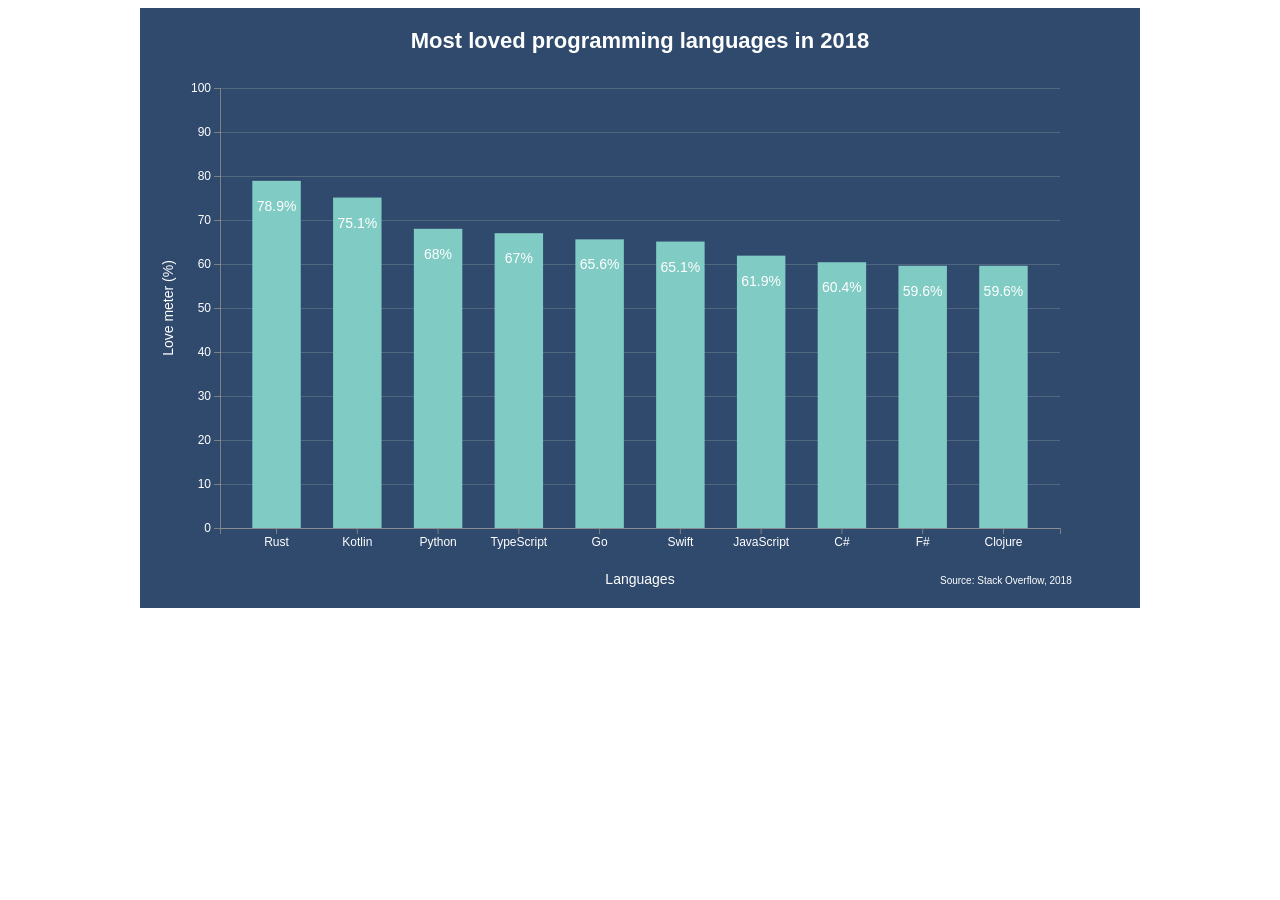
<file: chart/index.html>
﻿
<head>
    <meta charset="UTF-8" />
    <meta name="viewport" content="width=device-width, initial-scale=1.0" />
    <meta http-equiv="X-UA-Compatible" content="ie=edge" />
    <title>Bar chart with D3.js</title>

    <!--<link href="https://fonts.googleapis.com/css?family=Open+Sans" rel="stylesheet" href="MqebJZ.css">-->
    <link rel="stylesheet" href="MqebJZ.css">
</head>
<body>
    <div id='layout'>
        <!-- <h2>Bar chart example</h2> -->
        <div id='container'>
            <svg />
        </div>
    </div>

</body>
<script type="text/javascript" src="d3.v5.min.js"></script>
<script type="text/javascript" src="MqebJZ.js"></script>
</file>
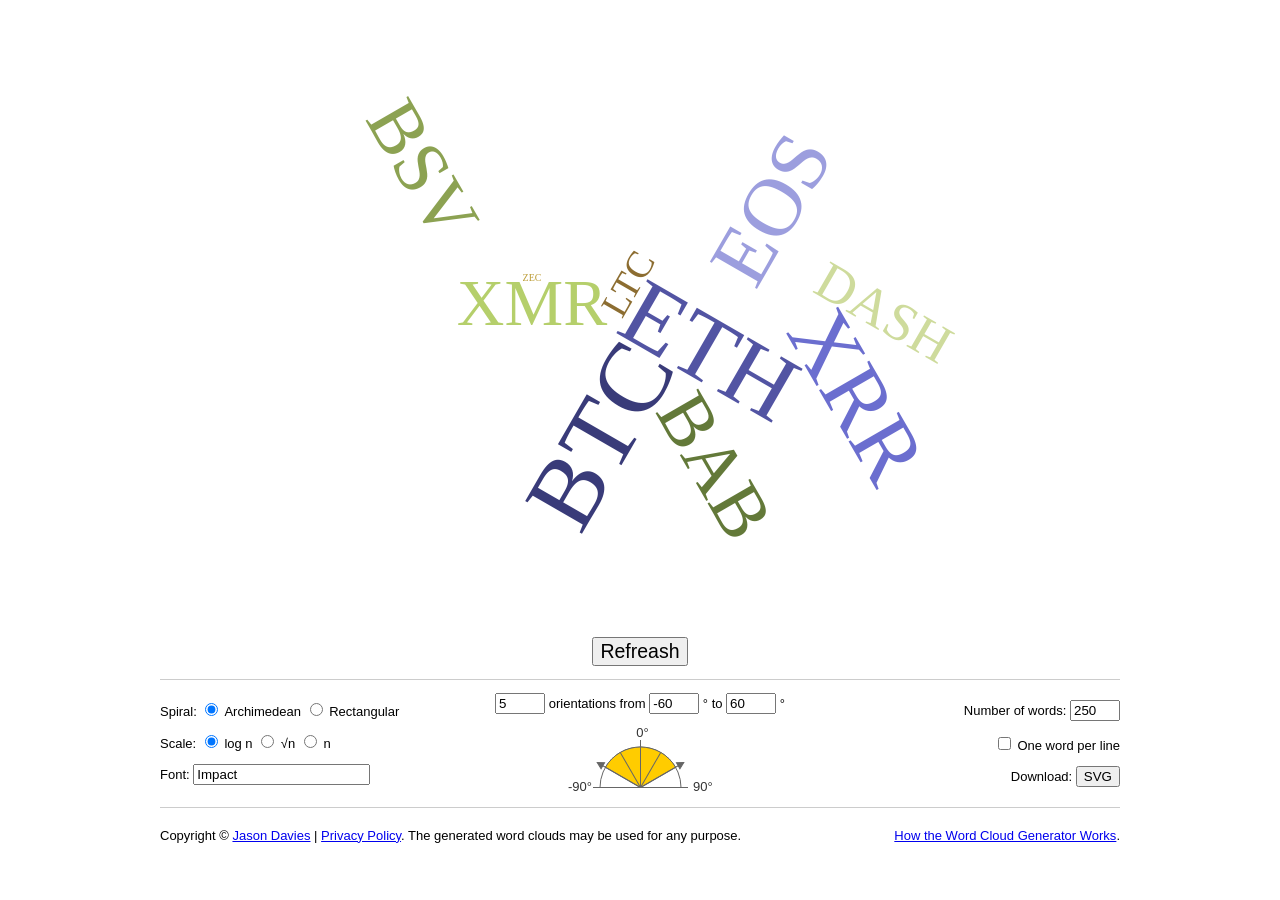
<file: cloud/index.html>
﻿<!DOCTYPE html>
<html><head>
    <meta http-equiv="Content-Type" content="text/html; charset=UTF-8">
    <title>Word Cloud Generator</title>
    <style>

        body {
            position: relative;
            font-family: "Helvetica Neue", sans-serif;
            width: 960px;
            margin: auto;
            margin-bottom: 1em;
            margin-top: 20px;
        }

        #presets a {
            border-left: solid #666 1px;
            padding: 0 10px;
        }

            #presets a.first {
                border-left: none;
            }

        #keyword {
            width: 300px;
        }

        #fetcher {
            width: 500px;
        }

        #keyword, #go {
            font-size: 1.5em;
        }

        #text {
            width: 100%;
            height: 100px;
        }

        p.copy {
            font-size: small;
        }

        #form {
            font-size: small;
            position: relative;
        }

        hr {
            border: none;
            border-bottom: solid #ccc 1px;
        }

        a.active {
            text-decoration: none;
            color: #000;
            font-weight: bold;
            cursor: text;
        }

        #angles line, #angles path, #angles circle {
            stroke: #666;
        }

        #angles text {
            fill: #333;
        }

        #angles path.drag {
            fill: #666;
            cursor: move;
        }

        #angles {
            text-align: center;
            margin: 0 auto;
            width: 350px;
        }

            #angles input, #max {
                width: 42px;
            }
    </style>

</head>

<body>
    <div id="vis">
    </div>

<form id="form">

<p style="position: absolute; right: 0px; top: 0px; display: none;" id="status">202/202</p>

<div style="text-align: center">
  <div id="presets"></div>
  <div id="custom-area">
    <p><!--<label for="text">Paste your text below!</label>-->
    </p><p><!--<textarea id="text">
        BTC BTC BTC LTC LTC
        ETH ETH ETH ADA
        LTC LTC LTC LTC LTC 
        ZEC ZEC ZEC ZEC HT HT 
        BCH BCH BCH BCH BCH BCH BCH
        BSV XMR XMR XMR XMR
        EOS EOS EOS LEO LEO LEO LEO
        DASH DASH DASH DASH
        XRP XRP XRP XLM XLM 
        IOTA IOTA XTZ XTZ XTZ XTZ
        BNB BNB BNB LINK LINK
        TRX TRX TRX CRO CRO ETC 
    </textarea>-->
    <button id="go" type="submit">Refreash</button>
  </p></div>
</div>

<hr>

<div style="float: right; text-align: right">
  <p><label for="max">Number of words:</label> <input type="number" value="250" min="1" id="max">
  </p><p><label for="per-line"><input type="checkbox" id="per-line"> One word per line</label>
  <!--<p><label for="colours">Colours:</label> <a href="#" id="random-palette">get random palette</a>-->
  </p><p><label>Download:</label>
    <button id="download-svg">SVG</button><!-- |
    <a id="download-png" href="#">PNG</a>-->
</p></div>

<div style="float: left">
  <p><label>Spiral:</label>
    <label for="archimedean"><input type="radio" name="spiral" id="archimedean" value="archimedean" checked="checked"> Archimedean</label>
    <label for="rectangular"><input type="radio" name="spiral" id="rectangular" value="rectangular"> Rectangular</label>
  </p><p><label for="scale">Scale:</label>
    <label for="scale-log"><input type="radio" name="scale" id="scale-log" value="log" checked="checked"> log n</label>
    <label for="scale-sqrt"><input type="radio" name="scale" id="scale-sqrt" value="sqrt"> √n</label>
    <label for="scale-linear"><input type="radio" name="scale" id="scale-linear" value="linear"> n</label>
  </p><p><label for="font">Font:</label> <input type="text" id="font" value="Impact">
</p></div>

<div id="angles">
  <p><input type="number" id="angle-count" value="5" min="1"> <label for="angle-count">orientations</label>
    <label for="angle-from">from</label> <input type="number" id="angle-from" value="-60" min="-90" max="90"> °
    <label for="angle-to">to</label> <input type="number" id="angle-to" value="60" min="-90" max="90"> °
</p>
</div>

<hr style="clear: both">

<p style="float: right"><a href="https://www.jasondavies.com/wordcloud/about/">How the Word Cloud Generator Works</a>.
</p><p style="float: left">Copyright © <a href="http://www.jasondavies.com/">Jason Davies</a> | <a href="https://www.jasondavies.com/privacy/">Privacy Policy</a>. The generated word clouds may be used for any purpose.

</p></form>


<script src="./files/d3.min.js"></script>
<script src="./files/cloud.js"></script>
<form action="https://www.jasondavies.com/echo" target="_blank" method="POST">
<input type="hidden" name="content-type"><input type="hidden" name="echo">
</form>
</file>
<file: chart/MqebJZ.css>
body {
  font-family: 'Open Sans', sans-serif;
}

div#layout {
  text-align: center;
}

div#container {
  width: 1000px;
  height: 600px;
  margin: auto;
  background-color: #2F4A6D;
}

svg {
  width: 100%;
  height: 100%;
}

.bar {
  fill: #80cbc4;
}

text {
  font-size: 12px;
  fill: #fff;
}

path {
  stroke: gray;
}

line {
  stroke: gray;
}

line#limit {
  stroke: #FED966;
  stroke-width: 3;
  stroke-dasharray: 3 6;
}

.grid path {
  stroke-width: 0;
}

.grid .tick line {
  stroke: #9FAAAE;
  stroke-opacity: 0.3;
}

text.divergence {
  font-size: 14px;
  fill: #2F4A6D;
}

text.value {
  font-size: 14px;
}

text.title {
  font-size: 22px;
  font-weight: 600;
}

text.label {
  font-size: 14px;
  font-weight: 400;
}

text.source {
  font-size: 10px;
}
</file>
